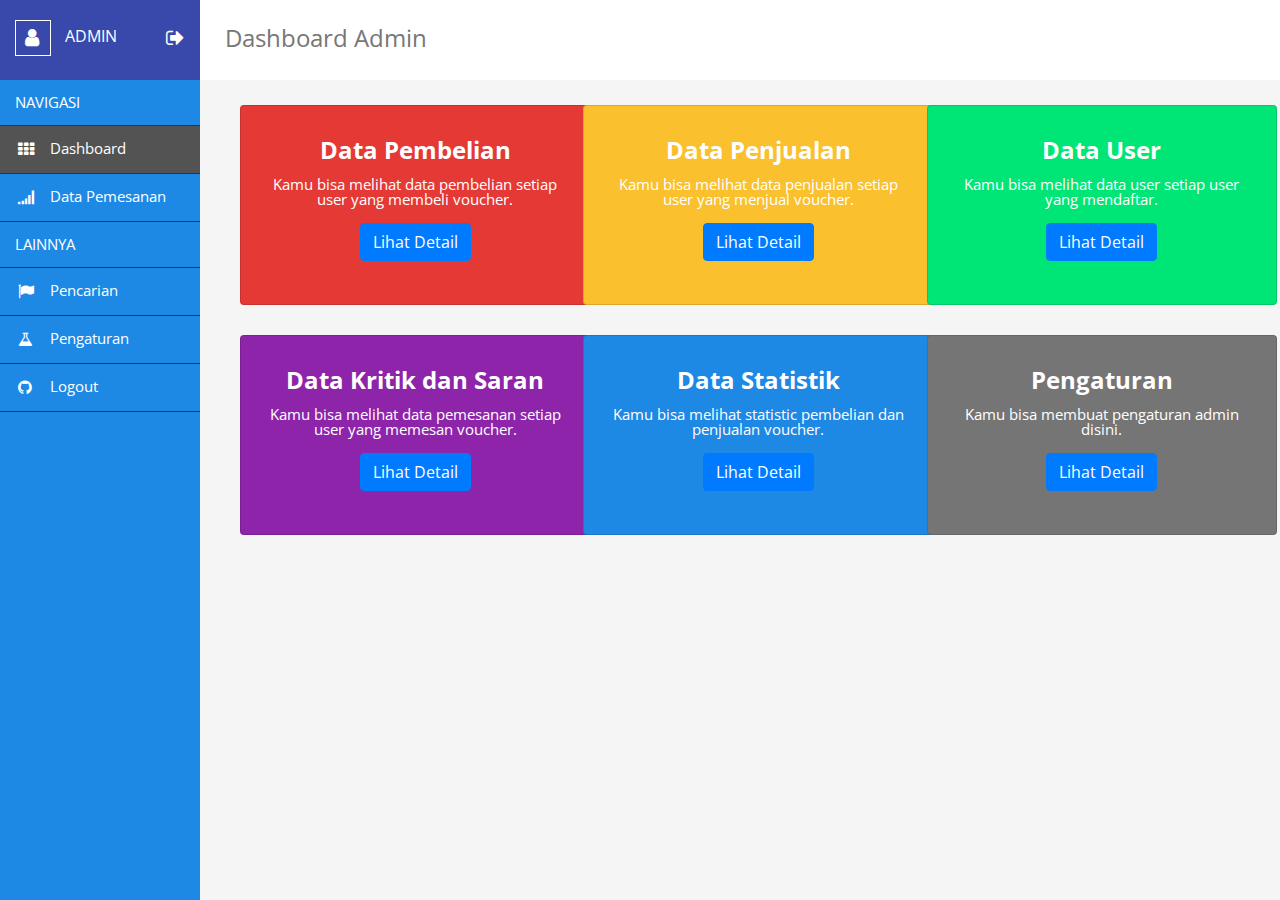
<file: admin/index.html>
<!doctype html>
<html lang="en">
  <head>
    <!-- Required meta tags -->
    <meta charset="utf-8">
    <meta name="viewport" content="width=device-width, initial-scale=1, shrink-to-fit=no">

    <!-- Bootstrap CSS -->
    <link rel="stylesheet" href="https://maxcdn.bootstrapcdn.com/bootstrap/4.0.0/css/bootstrap.min.css" integrity="sha384-Gn5384xqQ1aoWXA+058RXPxPg6fy4IWvTNh0E263XmFcJlSAwiGgFAW/dAiS6JXm" crossorigin="anonymous">
    <link rel="stylesheet" type="text/css" href="assets/css/style_admin.css">

    <title>Admin</title>
  </head>
  <body>
        <div class="wrapper">

        <nav>

          <header>
            <span></span>
            ADMIN
            <a></a>
          </header>

          <ul>
            <li><span>Navigasi</span></li>
            <li><a class="active">Dashboard</a></li>
            <li><a>Data Pemesanan</a></li>
            <li><span>Lainnya</span></li>
            <li><a>Pencarian</a></li>
            <li><a>Pengaturan</a></li>
            <li><a>Logout</a></li>
          </ul>

        </nav>

        <main>

          <h1>Dashboard Admin</h1>

          <div class="container">
            <div class="row">
              <div class="col-md-4 box">
                <div class="card" style="width:350px; background: #e53935; height: 200px; color: white;">
                  <div class="card-img-overlay text">
                    <h4 class="card-title">Data Pembelian</h4>
                    <p class="card-text">Kamu bisa melihat data pembelian setiap user yang membeli voucher.</p>
                    <a href="#" class="btn btn-primary">Lihat Detail</a>
                  </div>
                </div>
              </div>
              <div class="col-md-4 box">
                <div class="card" style="width:350px; background: #fbc02d; height: 200px; color: white;">
                  <div class="card-img-overlay text">
                    <h4 class="card-title">Data Penjualan</h4>
                    <p class="card-text">Kamu bisa melihat data penjualan setiap user yang menjual voucher.</p>
                    <a href="#" class="btn btn-primary">Lihat Detail</a>
                  </div>
                </div>
              </div>
              <div class="col-md-4 box">
                <div class="card" style="width:350px; background: #00e676; height: 200px; color: white;">
                  <div class="card-img-overlay text">
                    <h4 class="card-title">Data User</h4>
                    <p class="card-text">Kamu bisa melihat data user setiap user yang mendaftar.</p>
                    <a href="#" class="btn btn-primary">Lihat Detail</a>
                  </div>
                </div>
              </div>
            </div>

            <div class="row">
              <div class="col-md-4 box">
                <div class="card" style="width:350px; background: #8e24aa; height: 200px; color: white;">
                  <div class="card-img-overlay text">
                    <h4 class="card-title">Data Kritik dan Saran</h4>
                    <p class="card-text">Kamu bisa melihat data pemesanan setiap user yang memesan voucher.</p>
                    <a href="#" class="btn btn-primary">Lihat Detail</a>
                  </div>
                </div>
              </div>
              <div class="col-md-4 box">
                <div class="card" style="width:350px; background: #1e88e5; height: 200px; color: white;">
                  <div class="card-img-overlay text">
                    <h4 class="card-title">Data Statistik</h4>
                    <p class="card-text">Kamu bisa melihat statistic pembelian dan penjualan voucher.</p>
                    <a href="#" class="btn btn-primary">Lihat Detail</a>
                  </div>
                </div>
              </div>
              <div class="col-md-4 box">
                <div class="card" style="width:350px; background: #757575; height: 200px; color: white;">
                  <div class="card-img-overlay text">
                    <h4 class="card-title">Pengaturan</h4>
                    <p class="card-text">Kamu bisa membuat pengaturan admin disini.</p>
                    <a href="#" class="btn btn-primary">Lihat Detail</a>
                  </div>
                </div>
              </div>
            </div>
          </div>

        </main>

      </div>

    <!-- Optional JavaScript -->
    <!-- jQuery first, then Popper.js, then Bootstrap JS -->
    <script src="https://code.jquery.com/jquery-3.2.1.slim.min.js" integrity="sha384-KJ3o2DKtIkvYIK3UENzmM7KCkRr/rE9/Qpg6aAZGJwFDMVNA/GpGFF93hXpG5KkN" crossorigin="anonymous"></script>
    <script src="https://cdnjs.cloudflare.com/ajax/libs/popper.js/1.12.9/umd/popper.min.js" integrity="sha384-ApNbgh9B+Y1QKtv3Rn7W3mgPxhU9K/ScQsAP7hUibX39j7fakFPskvXusvfa0b4Q" crossorigin="anonymous"></script>
    <script src="https://maxcdn.bootstrapcdn.com/bootstrap/4.0.0/js/bootstrap.min.js" integrity="sha384-JZR6Spejh4U02d8jOt6vLEHfe/JQGiRRSQQxSfFWpi1MquVdAyjUar5+76PVCmYl" crossorigin="anonymous"></script>
  </body>
</html>
</file>
<file: admin/assets/css/style_admin.css>
@import url("https://fonts.googleapis.com/css?family=Open+Sans");
@import url("https://netdna.bootstrapcdn.com/font-awesome/4.0.3/css/font-awesome.css");
*, *:before, *:after {
  margin: 0;
  padding: 0;
  box-sizing: border-box;
}

*:before, *:after {
  content: '';
  display: block;
  position: absolute;
}

html, body {
  height: 100%;
}

body {
  font: 15px/1 'Open Sans', sans-serif;
  color: #777;
}

a {
  cursor: pointer;
}

ul {
  list-style: none;
}

.wrapper {
  display: flex;
  min-height: 100%;
}

nav {
  width: 200px;
  background: #1e88e5;
}

nav header {
  position: relative;
  height: 80px;
  padding: 20px 0 0 15px;
  font-size: 16px;
  color: #fff;
  background: #3949ab;
}

nav header span {
  position: relative;
  display: inline-block;
  width: 36px;
  height: 36px;
  margin: 0 10px 0 0;
  vertical-align: middle;
  border: 1px solid #fff;
}

nav header span:before {
  content: '\f007';
  font: normal 20px fontawesome;
  top: 7px;
  left: 9px;
}

nav header a:before {
  content: '\f08b';
  font: normal 20px fontawesome;
  top: 28px;
  right: 15px;
}

nav ul span {
  display: block;
  padding: 15px;
  color: white`;
  text-transform: uppercase;
  border-bottom: 1px solid #333333;
}

nav ul a {
  position: relative;
  display: block;
  padding: 15px 15px 17px 50px;
  color: #fff;
  border-bottom: 1px solid #333333;
}

nav ul a:hover,
nav ul a.active {
  background: #535353;
}

nav ul a:before {
  font: normal 16px fontawesome;
  top: 15px;
  left: 18px;
}

nav ul li:nth-child(2) a:before {
  content: '\f00a';
}

nav ul li:nth-child(3) a:before {
  content: '\f012';
}

nav ul li:nth-child(4) a:before {
  content: '\f018';
}

nav ul li:nth-child(5) a:before {
  content: '\f024';
}

nav ul li:nth-child(6) a:before {
  content: '\f0c3';
}

nav ul li:nth-child(7) a:before {
  content: '\f09b';
}

nav ul li:nth-child(8) a:before {
  content: '\f0fa';
}

nav ul li:nth-child(10) a:before {
  content: '\f002';
}

nav ul li:nth-child(11) a:before {
  content: '\f085';
}

nav ul li:nth-child(12) a:before {
  content: '\f08b';
}

ul li {
	color: white;
}

main {
  flex: 1;
  padding: 25px;
  background: #f5f5f5;
}

main h1 {
  height: 80px;
  margin: -25px -25px 25px -25px;
  padding: 0 25px;
  line-height: 76px;
  font-size: 24px;
  font-weight: 400;
  background: white;	
}

.box {
	text-align: center;
	margin-bottom: 30px;

}

.card-title{
	font-weight: bold;
}

.text {
	margin-top: 10px;
}
</file>
